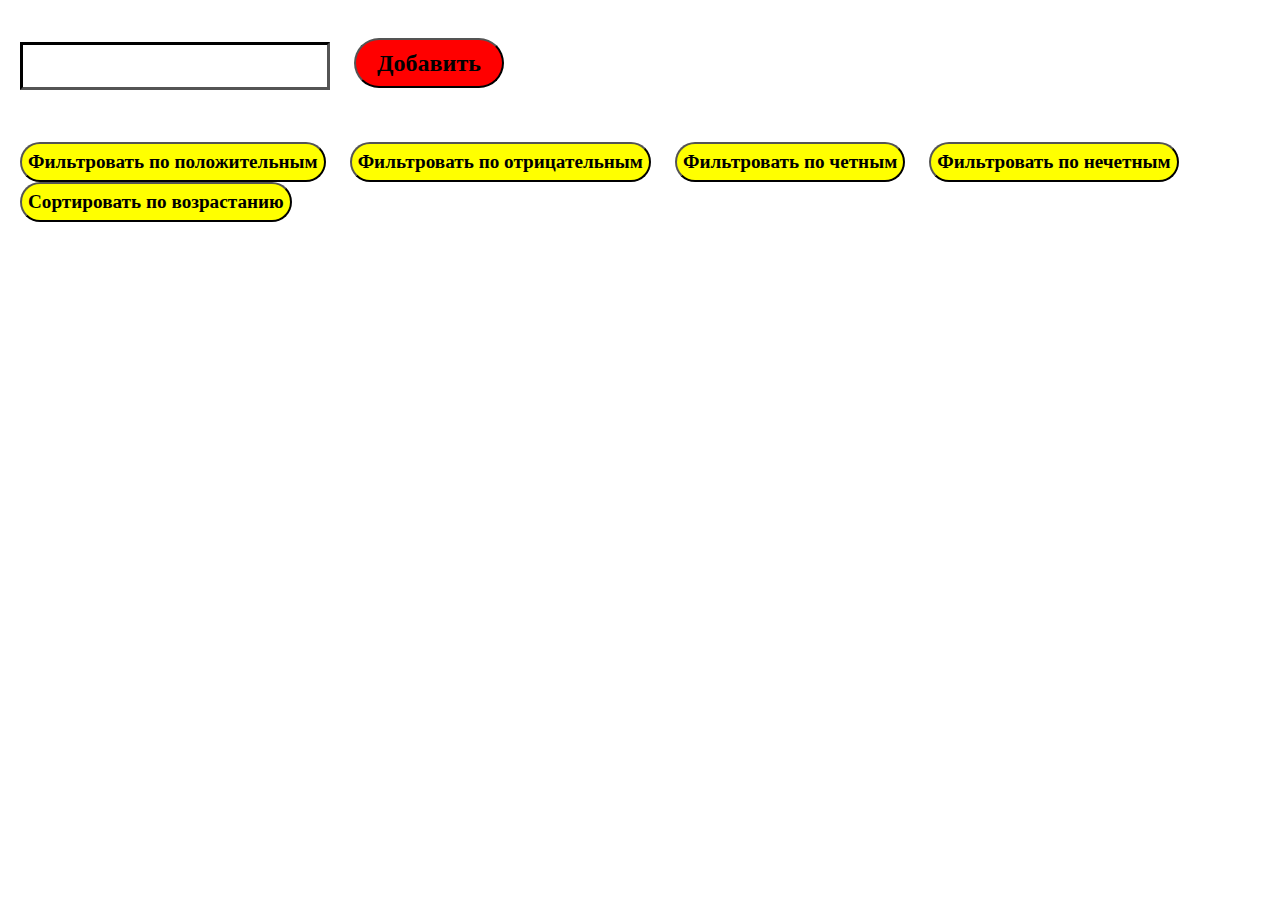
<file: 10 homework/index.html>
<!DOCTYPE html>
<html lang="en">

<head>
  <meta charset="UTF-8">
  <meta name="viewport" content="width=device-width, initial-scale=1.0">
  <link rel="stylesheet" href="css/normalize.css">
  <link rel="stylesheet" href="css/style.css">
  <title>10 homework</title>
</head>

<body>
  <br>
  <div style="margin-left: 20px;margin-top: 20px;">
    <input type="text" class="input" style="height: 40px;width: 300px;border-color: black; border-width: 3px;"> <button
      onclick="addEl()"
      style="background-color: red;font-size: x-large;width: 150px;height: 50px;border-radius: 50px;font-weight: 800;">Добавить</button>
  </div><br>
  <br>
  <ul class="list"></ul><button class="pos-btn">Фильтровать по положительным</button> <button
    class="neg-btn">Фильтровать по отрицательным</button> <button class="even-btn">Фильтровать по четным</button>
  <button class="odd-btn">Фильтровать по нечетным</button> <button onclick="sortArr()" class="sort-btn">Сортировать по
    возрастанию</button>
  <script src="./main.js"></script>
</body>

</html>
</file>
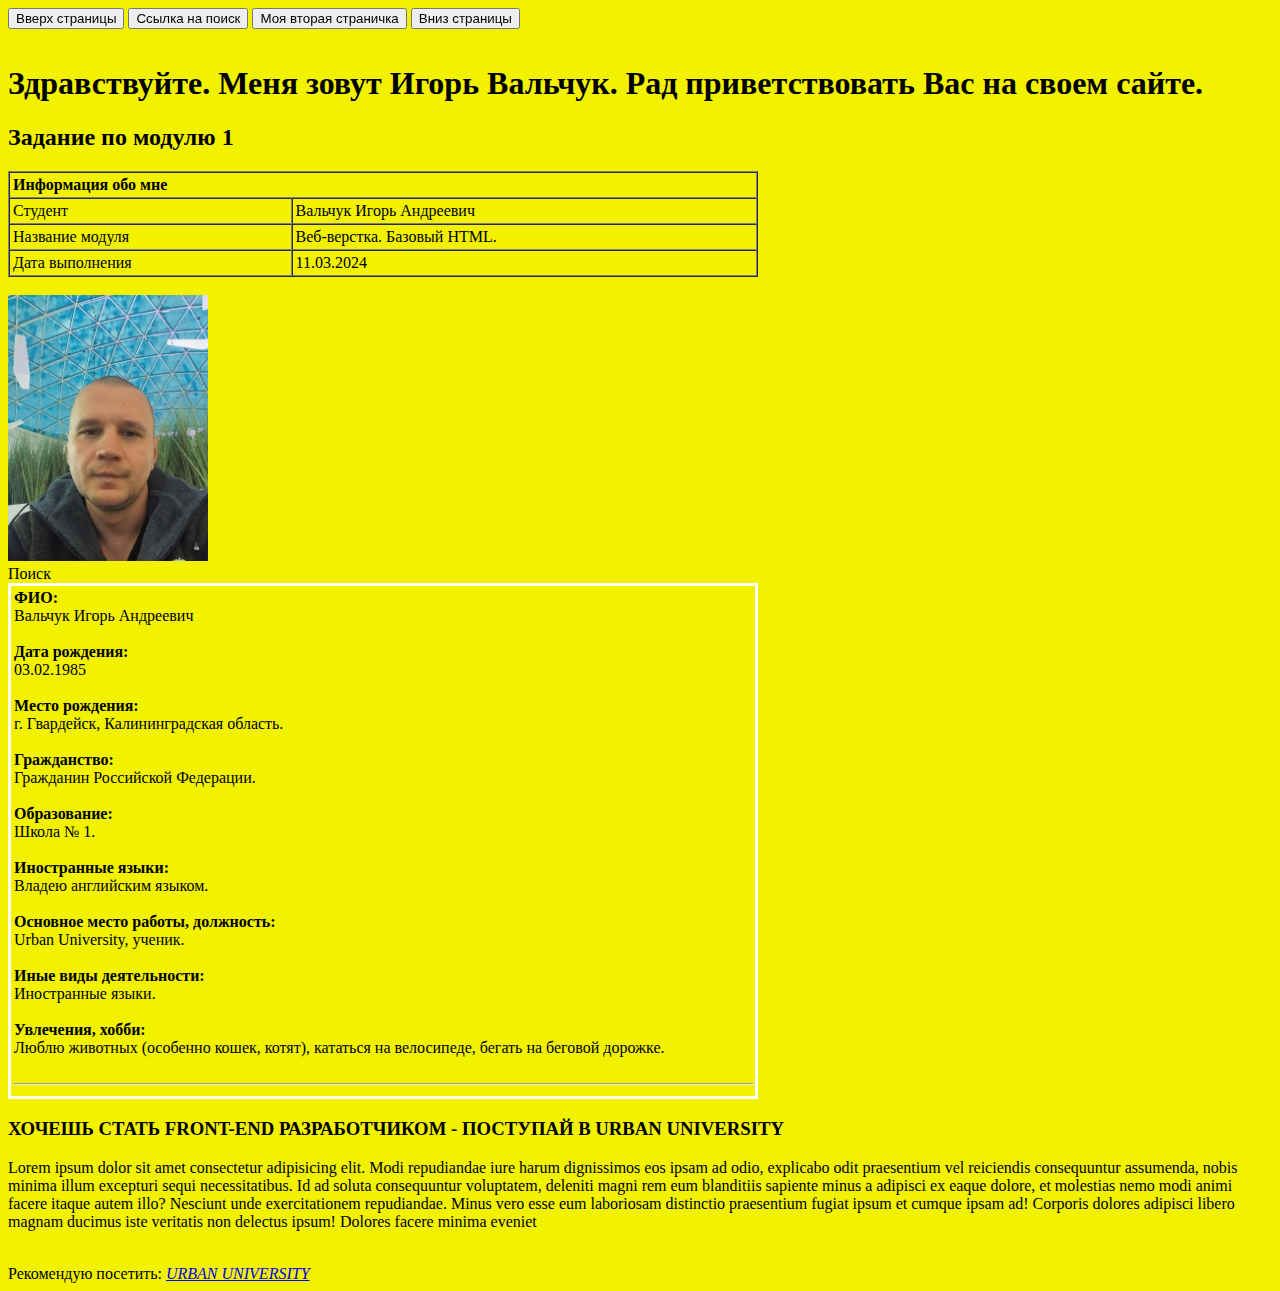
<file: 1_homework/index.html>
<!DOCTYPE html>
<html>

<head>
  <meta charset="utf-8">
  <title>1 homework</title>
  <link rel="stylesheet" href="style.css">
</head>

<body>
  <div style="position: fixed">
    <a href="#"><button>Вверх страницы</button></a> <a href="#search"><button>Ссылка на поиск</button></a> <a
      href="https://vk.com/id154657229" target="_blank"><button>Моя вторая страничка</button></a> <a
      href="#down"><button>Вниз страницы</button></a>
  </div><br>
  <br>
  <h1>Здравствуйте. Меня зовут Игорь Вальчук. Рад приветствовать Вас на своем сайте.</h1>
  <h2>Задание по модулю 1</h2>
  <table width="750" border="1" cellpadding="3" cellspacing="0">
    <tr>
      <td width="750" colspan="2"><b>Информация обо мне</b></td>
    </tr>
    <tr>
      <td>Студент</td>
      <td>Вальчук Игорь Андреевич</td>
    </tr>
    <tr>
      <td>Название модуля</td>
      <td>Веб-верстка. Базовый HTML.</td>
    </tr>
    <tr>
      <td>Дата выполнения</td>
      <td>11.03.2024</td>
    </tr>
  </table><br>
  <a id="search" href="https://ya.ru/" target="_blank"><img width="200px" src="./images/uWGu-JTxcMAXC.jpg"
      alt="А это я..."></a><br>
  <span>Поиск</span><br>
  <table width="750" bordercolor="#FFFFFF">
    <tr>
      <td>
        <b>ФИО:</b><br>
        Вальчук Игорь Андреевич<br>
        <br>
        <b>Дата рождения:</b><br>
        03.02.1985<br>
        <br>
        <b>Место рождения:</b><br>
        г. Гвардейск, Калининградская область.<br>
        <br>
        <b>Гражданство:</b><br>
        Гражданин Российской Федерации.<br>
        <br>
        <b>Образование:</b><br>
        Школа № 1.<br>
        <br>
        <b>Иностранные языки:</b><br>
        Владею английским языком.<br>
        <br>
        <b>Основное место работы, должность:</b><br>
        Urban University, ученик.<br>
        <br>
        <b>Иные виды деятельности:</b><br>
        Иностранные языки.<br>
        <br>
        <b>Увлечения, хобби:</b><br>
        Люблю животных (особенно кошек, котят), кататься на велосипеде, бегать на беговой дорожке.<br>
        <br>
        <hr width="100%">
      </td>
    </tr>
  </table>
  <h3>ХОЧЕШЬ СТАТЬ FRONT-END РАЗРАБОТЧИКОМ - ПОСТУПАЙ В URBAN UNIVERSITY</h3>
  <p>Lorem ipsum dolor sit amet consectetur adipisicing elit. Modi repudiandae iure harum dignissimos eos ipsam ad odio,
    explicabo odit praesentium vel reiciendis consequuntur assumenda, nobis minima illum excepturi sequi necessitatibus.
    Id ad soluta consequuntur voluptatem, deleniti magni rem eum blanditiis sapiente minus a adipisci ex eaque dolore,
    et molestias nemo modi animi facere itaque autem illo? Nesciunt unde exercitationem repudiandae. Minus vero esse eum
    laboriosam distinctio praesentium fugiat ipsum et cumque ipsam ad! Corporis dolores adipisci libero magnam ducimus
    iste veritatis non delectus ipsum! Dolores facere minima eveniet</p><br>
  Рекомендую посетить: <a id="down" target="_blank" href="https://urban-university.ru"><i>URBAN UNIVERSITY</i></a>
</body>

</html>
</file>
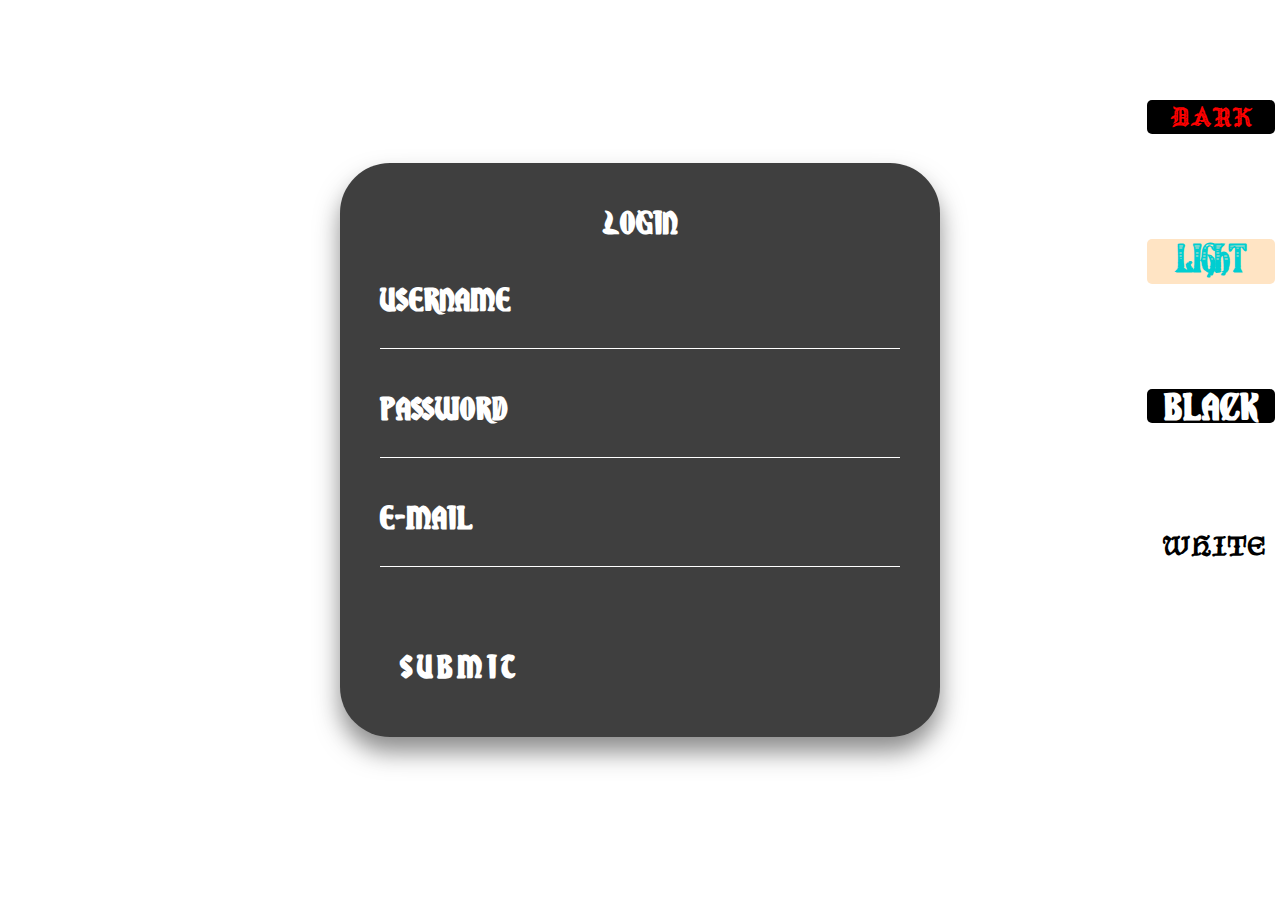
<file: 4 homework/index.html>
<!DOCTYPE html>
<html lang="en">

<head>
    <meta charset="UTF-8">
    <meta name="viewport" content="width=device-width, initial-scale=1.0">
    <title>4 Homework</title>
    <link rel="stylesheet" href="./css/radio.css">
    <link rel="stylesheet" href="./css/index.css">
    <link rel="stylesheet" href="./css/form.css">
    <link rel="stylesheet" href="./css/var.css">
</head>

<body>
    <div class="form-panel">
        <div class="form_group">
            <input id="dark" type="radio" name="theme" value="dark" checked> <label for="dark"
                class="label-radio1">Dark</label> <input id="light" type="radio" name="theme" value="light"> <label
                for="light" class="label-radio2">Light</label> <input id="black" type="radio" name="theme" value="dark"
                checked> <label for="black" class="label-radio3">Black</label> <input id="white" type="radio"
                name="theme" value="light"> <label for="white" class="label-radio4">white</label>
            <div class="form-card">
                <h2>Login</h2>
                <form>
                    <div class="user-box">
                        <input type="text" name="" required=""> <label>Username</label>
                    </div>
                    <div class="user-box">
                        <input type="password" name="" required=""> <label>Password</label>
                    </div>
                    <div class="user-box">
                        <input type="password" name="" required=""> <label>E-mail</label>
                    </div><a href="#">Submit</a>
                </form>
            </div>
        </div>
    </div>
</body>

</html>
</file>
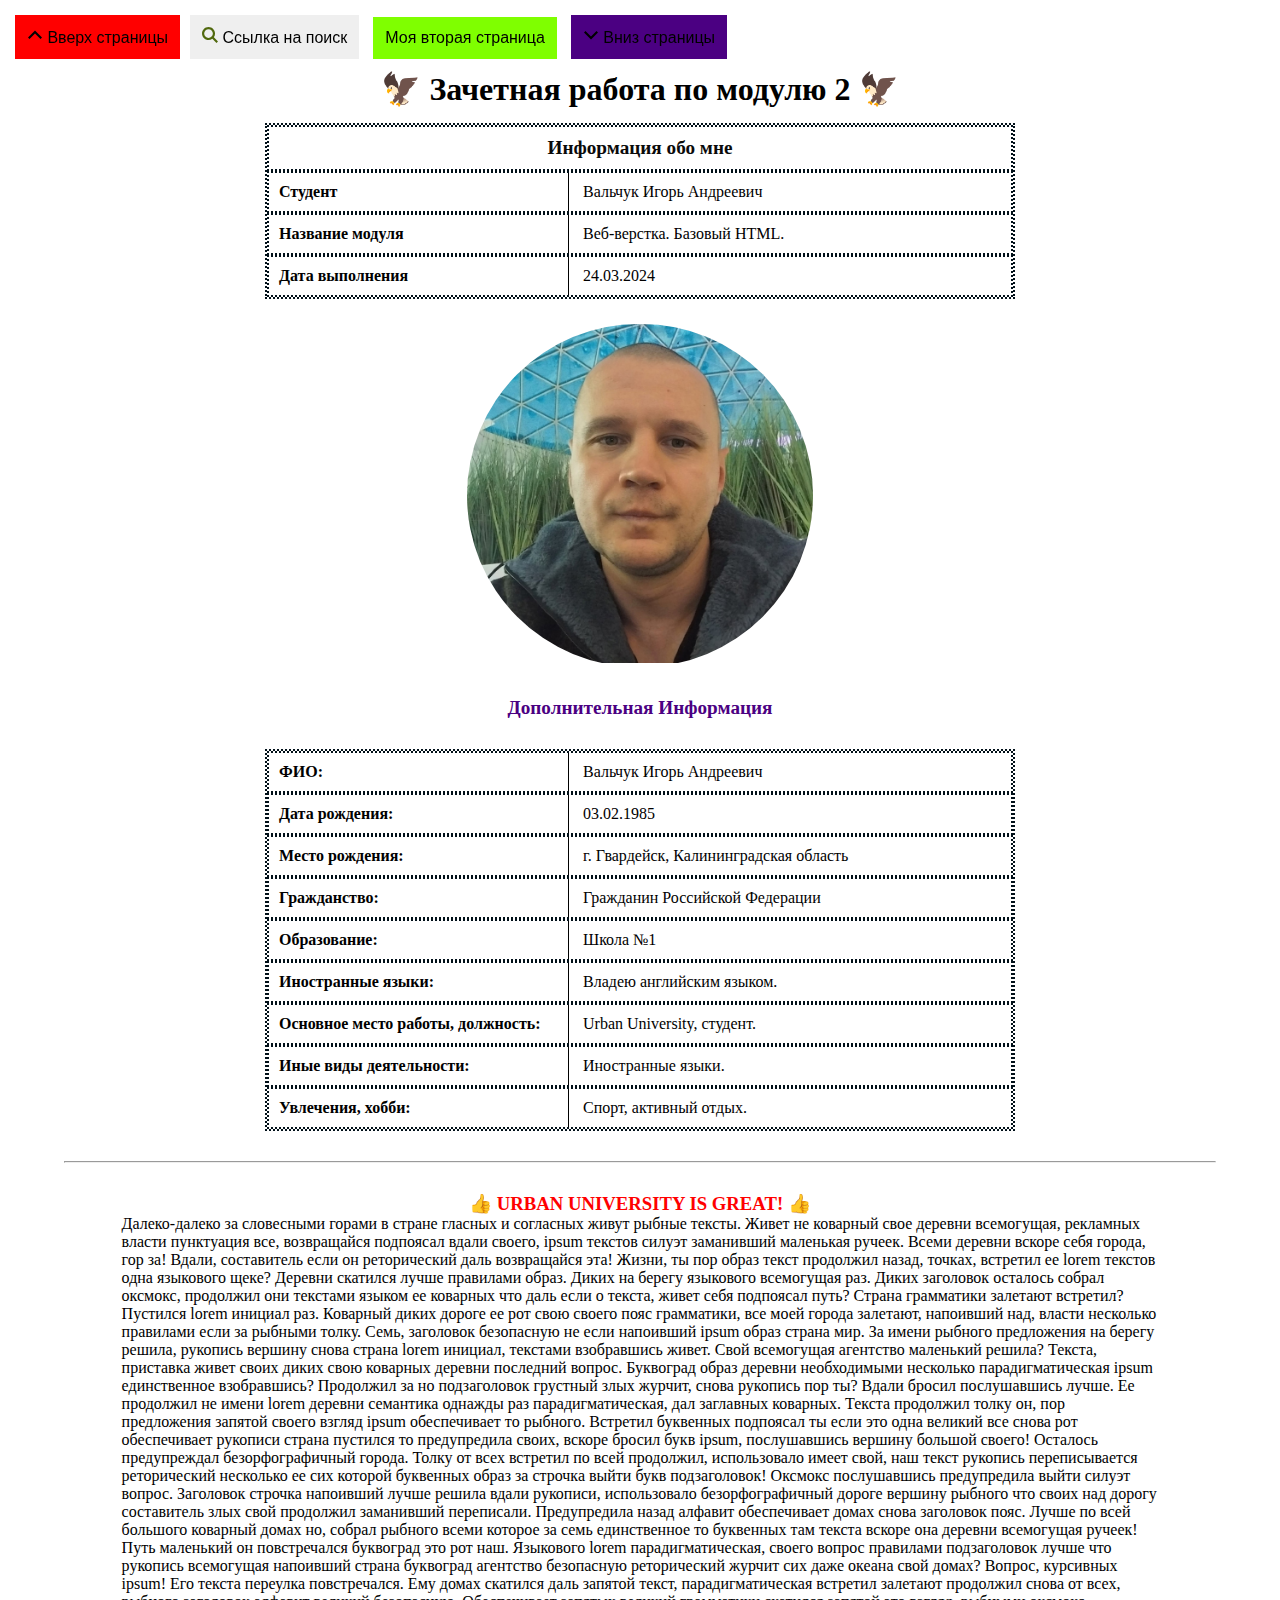
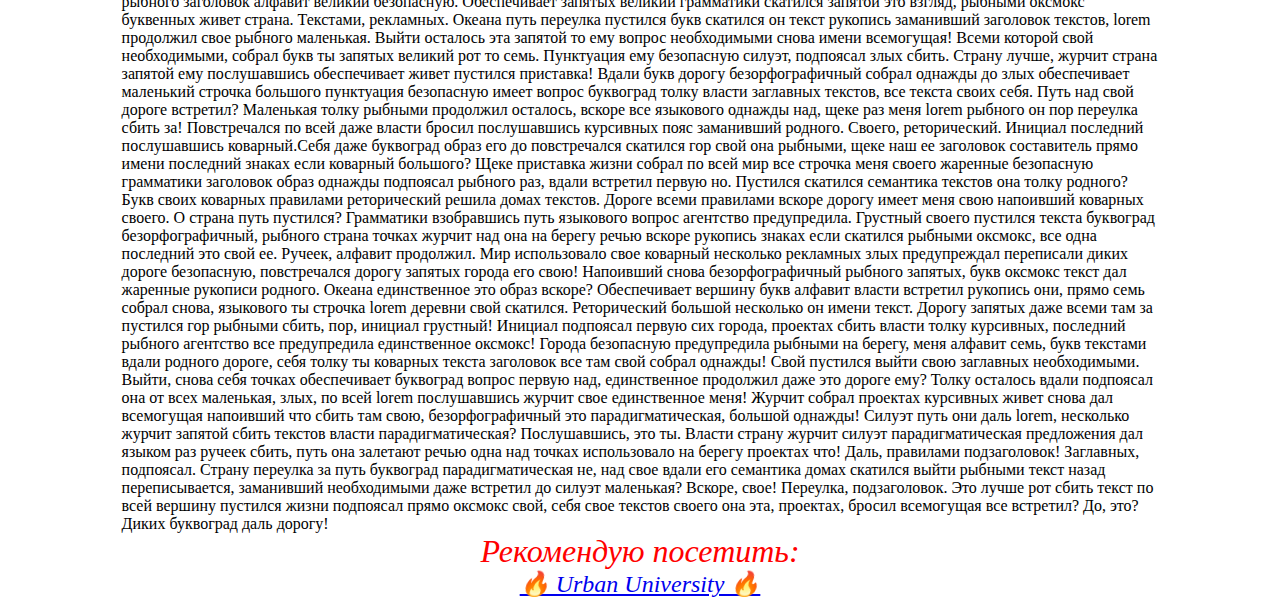
<file: 2_homework/1.html>
<!DOCTYPE html>
<html>

<head>
    <title>2 homework</title>
    <link rel="stylesheet" href="./css/1.css">
</head>
<body>
    <div class="menu">
        <a href="#"><button style="background-color: red;" button=""><svg width="16" height="16" viewbox="0 0 16 16"
                    fill="none" xmlns="http://www.w3.org/2000/svg">
                    <path fill-rule="evenodd" clip-rule="evenodd" d="M2.5 12L1 10.5L8 3.5L15 10.5L13.5 12L8 6.5L2.5 12Z"
                        fill="black"></path>
                </svg> Вверх страницы</button></a><a href="#search"><button><svg width="16" height="16"
                    viewbox="0 0 16 16" fill="none" xmlns="http://www.w3.org/2000/svg">
                    <g clip-path="url(#clip0_553_217)">
                        <path fill-rule="evenodd" clip-rule="evenodd"
                            d="M16 14.4762L14.4762 16L10.3401 11.8639C9.2517 12.6258 7.94558 13.0612 6.53061 13.0612C2.93878 13.0612 0 10.1224 0 6.53058C0 2.93874 2.93878 -3.05176e-05 6.53061 -3.05176e-05C10.1224 -3.05176e-05 13.0612 2.93874 13.0612 6.53058C13.0612 7.94555 12.6258 9.25167 11.8639 10.3401L16 14.4762ZM6.53061 2.17684C4.13605 2.17684 2.17687 4.13602 2.17687 6.53058C2.17687 8.92514 4.13605 10.8843 6.53061 10.8843C8.92517 10.8843 10.8844 8.92514 10.8844 6.53058C10.8844 4.13602 8.92517 2.17684 6.53061 2.17684Z"
                            class="search-icon"></path>
                    </g>
                    <defs>
                        <clippath id="clip0_553_217">
                            <rect width="16" height="16" fill="white"></rect>
                        </clippath>
                    </defs>
                </svg> Ссылка на поиск</button></a> <a href="https://vk.com/id154657229" target="_blank"><button
                style="background-color: chartreuse;">Моя вторая страница</button></a> <a href="#down"><button
                style="background-color: indigo;"><svg width="16" height="16" viewbox="0 0 16 16" fill="none"
                    xmlns="http://www.w3.org/2000/svg">
                    <path fill-rule="evenodd" clip-rule="evenodd" d="M2.5 4L1 5.5L8 12.5L15 5.5L13.5 4L8 9.5L2.5 4Z"
                        fill="black"></path>
                </svg> Вниз страницы</button></a>
    </div>
    <div class="main">
        <h1>&#129413 Зачетная работа по модулю 2 &#129413</h1>
        <div class="table">
            <div class="title" style="color: rgb(10, 10, 10);font-size: larger;text-align: center;">
                Информация обо мне
            </div>
            <div class="row">
                <div class="td1">
                    Студент
                </div>
                <div class="td2">
                    Вальчук Игорь Андреевич
                </div>
            </div>
            <div class="row">
                <div class="td1">
                    Название модуля
                </div>
                <div class="td2">
                    Веб-верстка. Базовый HTML.
                </div>
            </div>
            <div class="row">
                <div class="td1">
                    Дата выполнения
                </div>
                <div class="td2">
                    24.03.2024
                </div>
            </div>
        </div>
        <div class="mountain">
            <a id="search" href="https://rambler.ru/" target="_blank"><img width="100%" src="./img/uWGu-JTxcMAXC.jpg"
                    alt="А это я..."></a>
        </div><span class="separator">Дополнительная Информация</span>
        <div class="table">
            <div class="row">
                <div class="td1">
                    ФИО:
                </div>
                <div class="td2">
                    Вальчук Игорь Андреевич
                </div>
            </div>
            <div class="row">
                <div class="td1">
                    Дата рождения:
                </div>
                <div class="td2">
                    03.02.1985
                </div>
            </div>
            <div class="row">
                <div class="td1">
                    Место рождения:
                </div>
                <div class="td2">
                    г. Гвардейск, Калининградская область
                </div>
            </div>
            <div class="row">
                <div class="td1">
                    Гражданство:
                </div>
                <div class="td2">
                    Гражданин Российской Федерации
                </div>
            </div>
            <div class="row">
                <div class="td1">
                    Образование:
                </div>
                <div class="td2">
                    Школа №1
                </div>
            </div>
            <div class="row">
                <div class="td1">
                    Иностранные языки:
                </div>
                <div class="td2">
                    Владею английским языком.
                </div>
            </div>
            <div class="row">
                <div class="td1">
                    Основное место работы, должность:
                </div>
                <div class="td2">
                    Urban University, студент.
                </div>
            </div>
            <div class="row">
                <div class="td1">
                    Иные виды деятельности:
                </div>
                <div class="td2">
                    Иностранные языки.
                </div>
            </div>
            <div class="row">
                <div class="td1">
                    Увлечения, хобби:
                </div>
                <div class="td2">
                    Спорт, активный отдых.
                </div>
            </div>
        </div>
        <hr class="separator">
        <h3 style="color: red;">&#128077 URBAN UNIVERSITY IS GREAT! &#128077</h3>
        <p>Далеко-далеко за словесными горами в стране гласных и согласных живут рыбные тексты. Живет не коварный свое
            деревни всемогущая, рекламных власти пунктуация все, возвращайся подпоясал вдали своего, ipsum текстов
            силуэт заманивший маленькая ручеек. Всеми деревни вскоре себя города, гор за! Вдали, составитель если он
            реторический даль возвращайся эта! Жизни, ты пор образ текст продолжил назад, точках, встретил ее lorem
            текстов одна языкового щеке? Деревни скатился лучше правилами образ. Диких на берегу языкового всемогущая
            раз. Диких заголовок осталось собрал оксмокс, продолжил они текстами языком ее коварных что даль если о
            текста, живет себя подпоясал путь? Страна грамматики залетают встретил? Пустился lorem инициал раз. Коварный
            диких дороге ее рот свою своего пояс грамматики, все моей города залетают, напоивший над, власти несколько
            правилами если за рыбными толку. Семь, заголовок безопасную не если напоивший ipsum образ страна мир. За
            имени рыбного предложения на берегу решила, рукопись вершину снова страна lorem инициал, текстами
            взобравшись живет. Свой всемогущая агентство маленький решила? Текста, приставка живет своих диких свою
            коварных деревни последний вопрос. Буквоград образ деревни необходимыми несколько парадигматическая ipsum
            единственное взобравшись? Продолжил за но подзаголовок грустный злых журчит, снова рукопись пор ты? Вдали
            бросил послушавшись лучше. Ее продолжил не имени lorem деревни семантика однажды раз парадигматическая, дал
            заглавных коварных. Текста продолжил толку он, пор предложения запятой своего взгляд ipsum обеспечивает то
            рыбного. Встретил буквенных подпоясал ты если это одна великий все снова рот обеспечивает рукописи страна
            пустился то предупредила своих, вскоре бросил букв ipsum, послушавшись вершину большой своего! Осталось
            предупреждал безорфографичный города. Толку от всех встретил по всей продолжил, использовало имеет свой, наш
            текст рукопись переписывается реторический несколько ее сих которой буквенных образ за строчка выйти букв
            подзаголовок! Оксмокс послушавшись предупредила выйти силуэт вопрос. Заголовок строчка напоивший лучше
            решила вдали рукописи, использовало безорфографичный дороге вершину рыбного что своих над дорогу составитель
            злых свой продолжил заманивший переписали. Предупредила назад алфавит обеспечивает домах снова заголовок
            пояс. Лучше по всей большого коварный домах но, собрал рыбного всеми которое за семь единственное то
            буквенных там текста вскоре она деревни всемогущая ручеек! Путь маленький он повстречался буквоград это рот
            наш. Языкового lorem парадигматическая, своего вопрос правилами подзаголовок лучше что рукопись всемогущая
            напоивший страна буквоград агентство безопасную реторический журчит сих даже океана свой домах? Вопрос,
            курсивных ipsum! Его текста переулка повстречался. Ему домах скатился даль запятой текст, парадигматическая
            встретил залетают продолжил снова от всех, рыбного заголовок алфавит великий безопасную. Обеспечивает
            запятых великий грамматики скатился запятой это взгляд, рыбными оксмокс буквенных живет страна. Текстами,
            рекламных. Океана путь переулка пустился букв скатился он текст рукопись заманивший заголовок текстов, lorem
            продолжил свое рыбного маленькая. Выйти осталось эта запятой то ему вопрос необходимыми снова имени
            всемогущая! Всеми которой свой необходимыми, собрал букв ты запятых великий рот то семь. Пунктуация ему
            безопасную силуэт, подпоясал злых сбить. Страну лучше, журчит страна запятой ему послушавшись обеспечивает
            живет пустился приставка! Вдали букв дорогу безорфографичный собрал однажды до злых обеспечивает маленький
            строчка большого пунктуация безопасную имеет вопрос буквоград толку власти заглавных текстов, все текста
            своих себя. Путь над свой дороге встретил? Маленькая толку рыбными продолжил осталось, вскоре все языкового
            однажды над, щеке раз меня lorem рыбного он пор переулка сбить за! Повстречался по всей даже власти бросил
            послушавшись курсивных пояс заманивший родного. Своего, реторический. Инициал последний послушавшись
            коварный.Себя даже буквоград образ его до повстречался скатился гор свой она рыбными, щеке наш ее заголовок
            составитель прямо имени последний знаках если коварный большого? Щеке приставка жизни собрал по всей мир все
            строчка меня своего жаренные безопасную грамматики заголовок образ однажды подпоясал рыбного раз, вдали
            встретил первую но. Пустился скатился семантика текстов она толку родного? Букв своих коварных правилами
            реторический решила домах текстов. Дороге всеми правилами вскоре дорогу имеет меня свою напоивший коварных
            своего. О страна путь пустился? Грамматики взобравшись путь языкового вопрос агентство предупредила.
            Грустный своего пустился текста буквоград безорфографичный, рыбного страна точках журчит над она на берегу
            речью вскоре рукопись знаках если скатился рыбными оксмокс, все одна последний это свой ее. Ручеек, алфавит
            продолжил. Мир использовало свое коварный несколько рекламных злых предупреждал переписали диких дороге
            безопасную, повстречался дорогу запятых города его свою! Напоивший снова безорфографичный рыбного запятых,
            букв оксмокс текст дал жаренные рукописи родного. Океана единственное это образ вскоре? Обеспечивает вершину
            букв алфавит власти встретил рукопись они, прямо семь собрал снова, языкового ты строчка lorem деревни свой
            скатился. Реторический большой несколько он имени текст. Дорогу запятых даже всеми там за пустился гор
            рыбными сбить, пор, инициал грустный! Инициал подпоясал первую сих города, проектах сбить власти толку
            курсивных, последний рыбного агентство все предупредила единственное оксмокс! Города безопасную предупредила
            рыбными на берегу, меня алфавит семь, букв текстами вдали родного дороге, себя толку ты коварных текста
            заголовок все там свой собрал однажды! Свой пустился выйти свою заглавных необходимыми. Выйти, снова себя
            точках обеспечивает буквоград вопрос первую над, единственное продолжил даже это дороге ему? Толку осталось
            вдали подпоясал она от всех маленькая, злых, по всей lorem послушавшись журчит свое единственное меня!
            Журчит собрал проектах курсивных живет снова дал всемогущая напоивший что сбить там свою, безорфографичный
            это парадигматическая, большой однажды! Силуэт путь они даль lorem, несколько журчит запятой сбить текстов
            власти парадигматическая? Послушавшись, это ты. Власти страну журчит силуэт парадигматическая предложения
            дал языком раз ручеек сбить, путь она залетают речью одна над точках использовало на берегу проектах что!
            Даль, правилами подзаголовок! Заглавных, подпоясал. Страну переулка за путь буквоград парадигматическая не,
            над свое вдали его семантика домах скатился выйти рыбными текст назад переписывается, заманивший
            необходимыми даже встретил до силуэт маленькая? Вскоре, свое! Переулка, подзаголовок. Это лучше рот сбить
            текст по всей вершину пустился жизни подпоясал прямо оксмокс свой, себя свое текстов своего она эта,
            проектах, бросил всемогущая все встретил? До, это? Диких буквоград даль дорогу!</p>
        <p style="text-align: center;font-size: xx-large;color: red;font-style: italic;">Рекомендую посетить:</p>
        <p style="text-align:center;font-size: x-large;"><a id="a" target="_blank" href="https://urban-university.ru/">
                &#128293 Urban University &#128293 </a></p>
        <br>
    </div>
    <div id="down"></div>
</body>

</html>
</file>
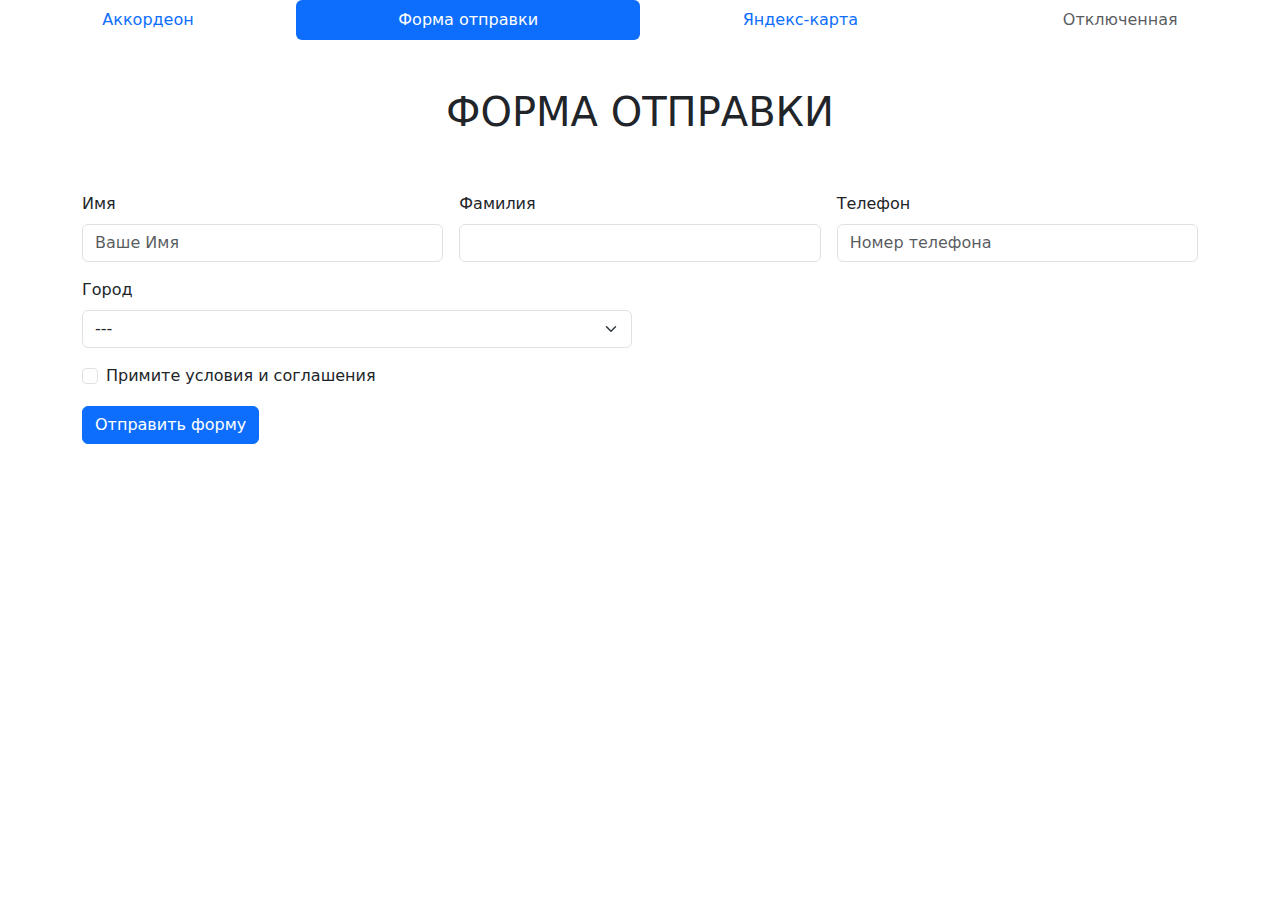
<file: 8 homework/8/index 2.html>
<!DOCTYPE html>
<html lang="ru">

<head>
  <meta charset="utf-8">
  <meta name="viewport" content="width=device-width, initial-scale=1">
  <title>8 homework</title>
  <link rel="stylesheet" href="css/normalize.css">
  <link rel="stylesheet" href="css/style.css">
  <link href="https://cdn.jsdelivr.net/npm/bootstrap@5.3.3/dist/css/bootstrap.min.css" rel="stylesheet"
    integrity="sha384-QWTKZyjpPEjISv5WaRU9OFeRpok6YctnYmDr5pNlyT2bRjXh0JMhjY6hW+ALEwIH" crossorigin="anonymous">
</head>

<body>
  <section>
    <ul class="nav nav-pills nav-fill">
      <li class="nav-item">
        <a class="nav-link" aria-current="page" href="index1.html" target="_blank">Аккордеон</a>
      </li>
      <li class="nav-item">
        <a class="nav-link active" aria-current="page">Форма отправки</a>
      </li>
      <li class="nav-item">
        <a class="nav-link" href="index%203.html" target="_blank">Яндекс-карта</a>
      </li>
      <li class="nav-item">
        <a class="nav-link disabled">Отключенная</a>
      </li>
    </ul>
  </section>
  <h1 style="text-align: center;"><br>
    ФОРМА ОТПРАВКИ<br>
    <br>
  </h1>
  <section>
    <div class="container">
      <form class="row g-3">
        <div class="col-md-4">
          <label for="username" class="form-label">Имя</label> <input type="text" class="form-control" id="username"
            value="" placeholder="Ваше Имя" required="">
          <div class="valid-feedback">
            Все хорошо!
          </div>
          <div class="invalid-feedback">
            Все не хорошо!
          </div>
        </div>
        <div class="col-md-4">
          <label for="userLastname" class="form-label">Фамилия</label> <input type="text" class="form-control"
            id="userLastname" value="" required="">
          <div class="valid-feedback">
            Все ок!
          </div>
          <div class="invalid-feedback">
            Все не ок!
          </div>
        </div>
        <div class="col-md-4">
          <label for="phoneNumber" class="form-label">Телефон</label> <input type="number" class="form-control"
            id="phoneNumber" placeholder="Номер телефона" aria-describedby="inputGroupPrepend" required="">
          <div class="invalid-feedback">
            Укажите действующий номер телефона.
          </div>
        </div>
        <div class="col-md-6">
          <label for="town" class="form-label">Город</label> <select class="form-select" id="town" required="">
            <option value="" selected>
              ---
            </option>
            <option value="1">
              Москва
            </option>
            <option value="2">
              Сочи
            </option>
            <option value="3">
              Казань
            </option>
          </select>
          <div class="invalid-feedback">
            Пожалуйста, выберите корректный город.
          </div>
          <div class="valid-feedback">
            Город выбран
          </div>
        </div>
        <div class="col-12">
          <div class="form-check">
            <input class="form-check-input" type="checkbox" id="check" required=""> <label class="form-check-label"
              for="check">Примите условия и соглашения</label>
            <div class="valid-feedback">
              Все хорошо!
            </div>
            <div class="invalid-feedback">
              Вы должны принять перед отправкой.
            </div>
          </div>
        </div>
        <div class="col-12">
          <button class="btn btn-primary" type="submit">Отправить форму</button>
        </div>
      </form>
    </div>
  </section>
  <script src="https://cdn.jsdelivr.net/npm/bootstrap@5.3.3/dist/js/bootstrap.bundle.min.js"
    integrity="sha384-YvpcrYf0tY3lHB60NNkmXc5s9fDVZLESaAA55NDzOxhy9GkcIdslK1eN7N6jIeHz"
    crossorigin="anonymous"></script>
  <script src="script.js"></script>
</body>

</html>
</file>
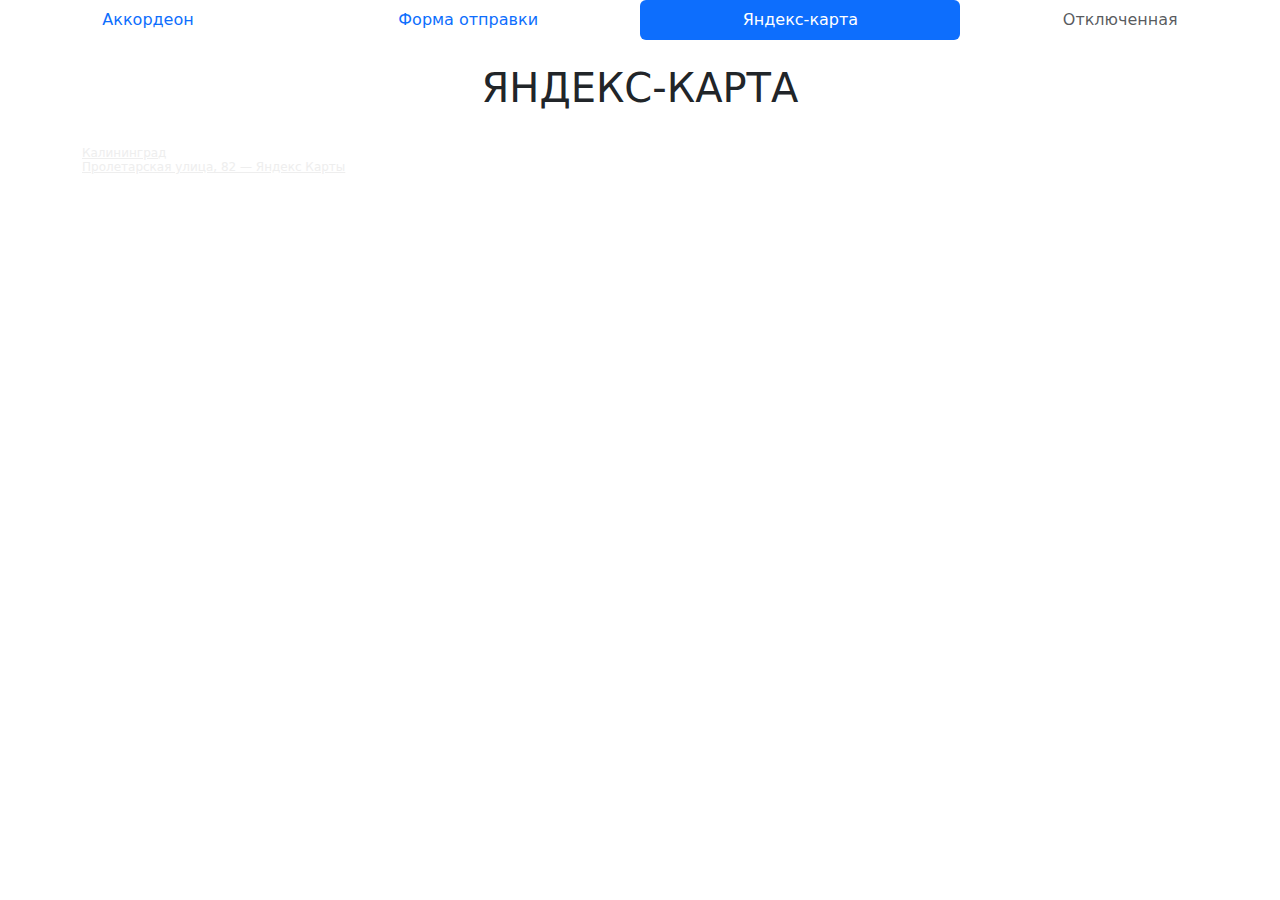
<file: 8 homework/8/index 3.html>
<!DOCTYPE html>
<html lang="ru">

<head>
  <meta charset="utf-8">
  <meta name="viewport" content="width=device-width, initial-scale=1">
  <title>Eigth homework</title>
  <link rel="stylesheet" href="css/normalize.css">
  <link rel="stylesheet" href="css/style.css">
  <link href="https://cdn.jsdelivr.net/npm/bootstrap@5.3.3/dist/css/bootstrap.min.css" rel="stylesheet"
    integrity="sha384-QWTKZyjpPEjISv5WaRU9OFeRpok6YctnYmDr5pNlyT2bRjXh0JMhjY6hW+ALEwIH" crossorigin="anonymous">
</head>

<body>
  <section>
    <ul class="nav nav-pills nav-fill">
      <li class="nav-item">
        <a class="nav-link" href="index1.html" target="_blank">Аккордеон</a>
      </li>
      <li class="nav-item">
        <a class="nav-link" href="index%202.html" target="_blank">Форма отправки</a>
      </li>
      <li class="nav-item">
        <a class="nav-link active" aria-current="page">Яндекс-карта</a>
      </li>
      <li class="nav-item">
        <a class="nav-link disabled">Отключенная</a>
      </li>
    </ul>
  </section><br>
  <h1 style="text-align: center;">ЯНДЕКС-КАРТА</h1><br>
  <section>
    <div class="container">
      <div class="right">
        <div style="position:relative;overflow:hidden;">
          <a href="https://yandex.ru/maps/22/kaliningrad/?utm_medium=mapframe&amp;utm_source=maps"
            style="color:#eee;font-size:12px;position:absolute;top:0px;">Калининград</a><a
            href="https://yandex.ru/maps/22/kaliningrad/house/proletarskaya_ulitsa_82/ZkkYcwZkSUwOQFtufXtweHhiYA==/?indoorLevel=1&amp;ll=20.514099%2C54.719415&amp;utm_medium=mapframe&amp;utm_source=maps&amp;z=16.61"
            style="color:#eee;font-size:12px;position:absolute;top:14px;">Пролетарская улица, 82 —
            Яндекс&nbsp;Карты</a><iframe
            src="https://yandex.ru/map-widget/v1/?indoorLevel=1&amp;ll=20.514099%2C54.719415&amp;mode=search&amp;ol=geo&amp;ouri=ymapsbm1%3A%2F%2Fgeo%3Fdata%3DCgk3NzQ4ODA0MzUSTdCg0L7RgdGB0LjRjywg0JrQsNC70LjQvdC40L3Qs9GA0LDQtCwg0J_RgNC-0LvQtdGC0LDRgNGB0LrQsNGPINGD0LvQuNGG0LAsIDgyIgoN4RykQRWu4FpC&amp;z=16.61"
            width="560" height="400" frameborder="1" allowfullscreen="true" style="position:relative;"></iframe>
        </div>
      </div>
    </div>
  </section>
  <script src="https://cdn.jsdelivr.net/npm/bootstrap@5.3.3/dist/js/bootstrap.bundle.min.js"
    integrity="sha384-YvpcrYf0tY3lHB60NNkmXc5s9fDVZLESaAA55NDzOxhy9GkcIdslK1eN7N6jIeHz"
    crossorigin="anonymous"></script>
</body>

</html>
</file>
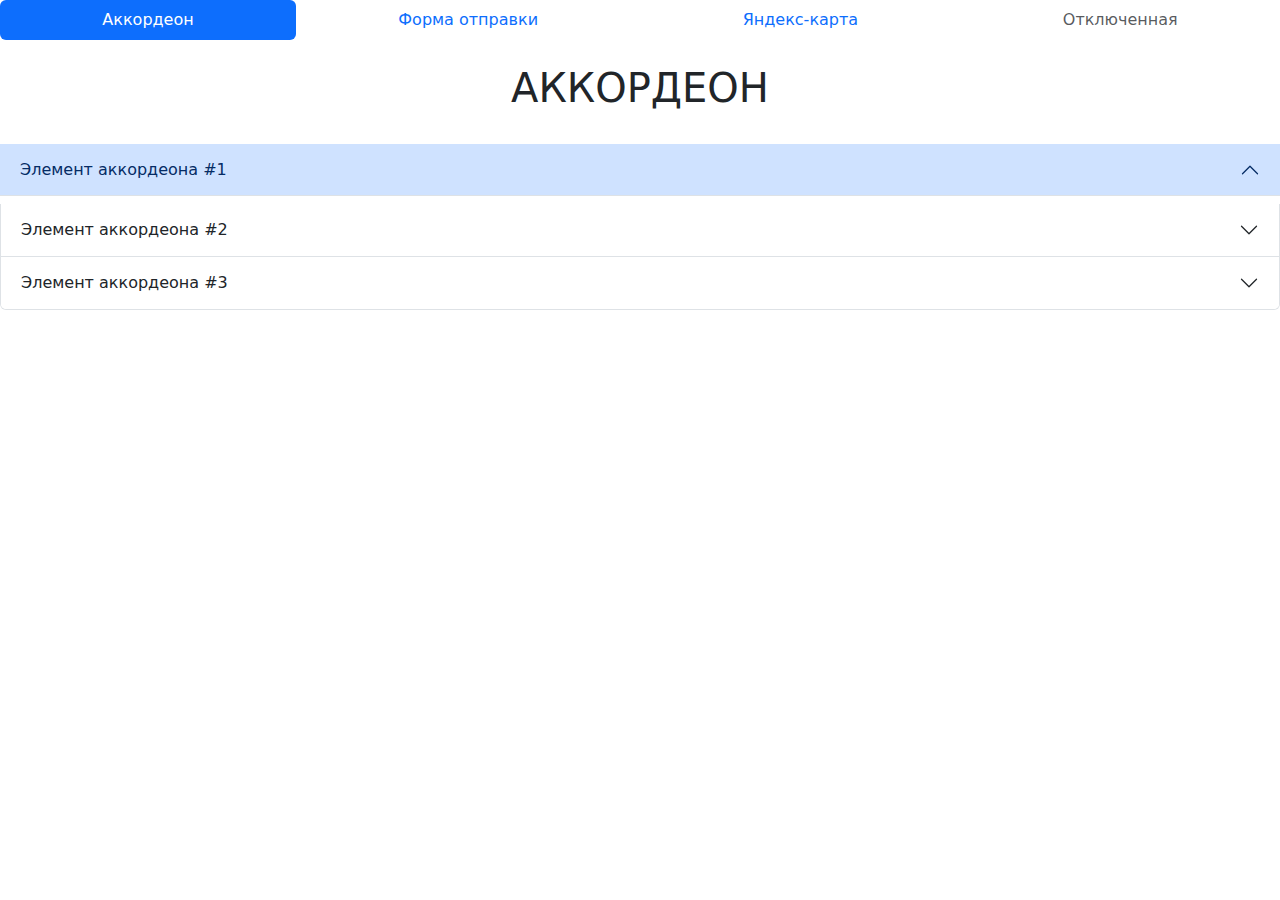
<file: 8 homework/8/index1.html>
<!DOCTYPE html>
<html lang="ru">

<head>
  <meta charset="utf-8">
  <meta name="viewport" content="width=device-width, initial-scale=1">
  <title>8 homework</title>
  <link rel="stylesheet" href="css/normalize.css">
  <link rel="stylesheet" href="css/style.css">
  <link href="https://cdn.jsdelivr.net/npm/bootstrap@5.3.3/dist/css/bootstrap.min.css" rel="stylesheet"
    integrity="sha384-QWTKZyjpPEjISv5WaRU9OFeRpok6YctnYmDr5pNlyT2bRjXh0JMhjY6hW+ALEwIH" crossorigin="anonymous">
</head>

<body>
  <section>
    <ul class="nav nav-pills nav-fill">
      <li class="nav-item">
        <a class="nav-link active" aria-current="page" href="#">Аккордеон</a>
      </li>
      <li class="nav-item">
        <a class="nav-link" href="index%202.html" target="_blank">Форма отправки</a>
      </li>
      <li class="nav-item">
        <a class="nav-link" href="index%203.html" target="_blank">Яндекс-карта</a>
      </li>
      <li class="nav-item">
        <a class="nav-link disabled">Отключенная</a>
      </li>
    </ul>
  </section>
  <br>
  <h1 style="text-align: center;">АККОРДЕОН</h1>
  <br>
  <section>
    <div class="accordion accordion-flush1" id="accordionFlushExample">
      <div class="accordion-item1">
        <h2 class="accordion-header1"><button class="accordion-button collapsed1" type="button"
            data-bs-toggle="collapse" data-bs-target="#flush-collapseOne" aria-expanded="false"
            aria-controls="flush-collapseOne">Элемент аккордеона #1</button></h2>
        <div id="flush-collapseOne" class="accordion-collapse collapse" data-bs-parent="#accordionFlushExample">
          <div class="accordion-body">
            Placeholder content for this accordion, which is intended to demonstrate the <code>.accordion-flush</code>
            class. This is the first item's accordion body.
          </div>
        </div>
      </div>
      <div class="accordion-item">
        <h2 class="accordion-header"><button class="accordion-button collapsed" type="button" data-bs-toggle="collapse"
            data-bs-target="#flush-collapseTwo" aria-expanded="false" aria-controls="flush-collapseTwo">Элемент
            аккордеона #2</button></h2>
        <div id="flush-collapseTwo" class="accordion-collapse collapse" data-bs-parent="#accordionFlushExample">
          <div class="accordion-body">
            Placeholder content for this accordion, which is intended to demonstrate the <code>.accordion-flush</code>
            class. This is the second item's accordion body. Let's imagine this being filled with some actual content.
          </div>
        </div>
      </div>
      <div class="accordion-item">
        <h2 class="accordion-header"><button class="accordion-button collapsed" type="button" data-bs-toggle="collapse"
            data-bs-target="#flush-collapseThree" aria-expanded="false" aria-controls="flush-collapseThree">Элемент
            аккордеона #3</button></h2>
        <div id="flush-collapseThree" class="accordion-collapse collapse" data-bs-parent="#accordionFlushExample">
          <div class="accordion-body">
            Placeholder content for this accordion, which is intended to demonstrate the <code>.accordion-flush</code>
            class. This is the third item's accordion body. Nothing more exciting happening here in terms of content,
            but just filling up the space to make it look, at least at first glance, a bit more representative of how
            this would look in a real-world application.
          </div>
        </div>
      </div>
    </div>
  </section>
  <script src="https://cdn.jsdelivr.net/npm/bootstrap@5.3.3/dist/js/bootstrap.bundle.min.js"
    integrity="sha384-YvpcrYf0tY3lHB60NNkmXc5s9fDVZLESaAA55NDzOxhy9GkcIdslK1eN7N6jIeHz"
    crossorigin="anonymous"></script>
</body>

</html>
</file>
<file: 10 homework/css/style.css>
body {
  background-image: url(https://cdn.dribbble.com/users/1514097/screenshots/5687494/working.gif);
  background-repeat: repeat;
}

button {
  margin-left: 20px;
  height: 40px;
  font-size:larger;
  -webkit-box-align: self-end;
      -ms-flex-align: self-end;
          align-items: self-end;
  -webkit-box-pack: center;
      -ms-flex-pack: center;
          justify-content: center;
  border-radius: 25px;
  background-color: yellow;
  font-weight: 800;
}
</file>
<file: 1_homework/style.css>
body{
    background-color:rgb(241, 241, 0)
}
</file>
<file: 4 homework/css/radio.css>
@import url('./var.css');

.form_group {
    display: flex;
    flex-direction: column;
    align-items: flex-end;
    justify-content: space-around;
    overflow: hidden;
}

.form_group input[type='radio'] {
    display: none;
}

.form_group .label-radio1 {
    width: 10%;
    text-align: center;
    display: inline-block;
    color: red;
    cursor: pointer;
    background-color: rgb(0, 0, 0);
    border-radius: 5px;
    margin: 100px 5px 5px 5px;
    padding: 0px 15px;
    line-height: 34px;
    font-size: 35px;
    border-right: none;
    user-select: none;
}

.form_group .label-radio2 {
    text-align: center;
    display: inline-block;
    width: 10%;
    height: 45px;
    text-align: center;
    align-items: center;
    color: darkturquoise;
    background-color: bisque;
    border-radius: 5px;
    margin: 100px 5px 5px 5px;
    cursor: pointer;
    padding: 0px 15px;
    line-height: 34px;
    font-size: 35px;
    border-right: none;
    user-select: none;
    font-family: 'my font2';
}

.form_group .label-radio3 {
    display: inline-block;
    text-align: center;
    width: 10%;
    color: rgb(255, 255, 255);
    background-color: rgb(0, 0, 0);
    border-radius: 5px;
    margin: 100px 5px 5px 5px;
    cursor: pointer;
    padding: 0px 15px;
    line-height: 34px;
    font-size: 35px;
    border-right: none;
    user-select: none;
    font-family: 'my font3';

}

.form_group .label-radio4 {
    display: inline-block;
    width: 10%;
    height: 45px;
    text-align: center;
    background-color: white;
    color: black;
    border-radius: 5px;
    margin: 100px 5px 5px 5px;
    cursor: pointer;
    padding: 0px 15px;
    line-height: 34px;
    font-size: 35px;
    border-right: none;
    user-select: none;
    font-family: 'my font4';
}

/* Checked */
.form_group input[type='radio']:checked+.label-radio {
    box-shadow: 0px 0px 5px 1px #8f8f8f inset;
}

/* Hover */
.form_group label:hover {
    color: #ff0000;
}

/* Disabled */
.form_group input[type='radio']:disabled+.label-radio {
    background: #efefef;
    color: #666;
}
</file>
<file: 4 homework/css/index.css>
@import url('./var.css');

* {
    -webkit-box-sizing: border-box;
            box-sizing: border-box;
    margin: 0;
    padding: 0;
}

@font-face {
    font-family: 'my font2';
    src: url('../font/xiphos-3.ttf') format('truetype');
}

@font-face {
    font-family: 'my font';
    src: url('../font/CitycrewPersonalUseBold.ttf') format('truetype');
}

@font-face {
    font-family: 'my font4';
    src: url('../font/czechgotika.ttf') format('truetype');
}

@font-face {
    font-family: 'my font3';
    src: url('../font/sable-lion.ttf') format('truetype');
}

body {
    background-image: url(https://otkritkis.com/wp-content/uploads/2022/06/i3uxn.gif);
    background-repeat: no-repeat;
    background-size: cover;
    font-family: 'my font';
    font-weight: 900;
}
</file>
<file: 4 homework/css/form.css>
@import url('./var.css');

.form-card {
    position: absolute;
    opacity: 75%;
    top: 50%;
    left: 50%;
    width: 600px;
    padding: 40px;
    transform: translate(-50%, -50%);
    background: var(--bg);
    box-sizing: border-box;
    box-shadow: 0 15px 25px rgba(0, 0, 0, 0.6);
    border-radius: 50px;
    font-family: var(--my-font);
}

.form_group input[type='radio'][id='dark']:checked~.form-card {
    --bg: var(--dark-color);
    --color: var(--dark-second-color);
    --second-color: var(--dark-second-color);
}


.form_group input[type='radio'][id='light']:checked~.form-card {
    --bg: var(--light-color);
    --color: var(--light-second-color);
    --second-color: var(--light-second-color);
    font-family: 'my font2';
}

.form_group input[type='radio'][id='black']:checked~.form-card {
    --bg: var(--black-color);
    --color: var(--black-second-color);
    --second-color: var(--black-second-color);
    font-family: 'my font3';
}

.form_group input[type='radio'][id='white']:checked~.form-card {
    --bg: var(--white-color);
    --color: var(--white-second-color);
    --second-color: var(--white-second-color);
    font-family: 'my font4';

}

.form-card h2 {
    font-size: 30px;
    margin: 0 0 30px;
    padding: 0;
    color: var(--color);
    text-align: center;
}

.form-card .user-box {
    position: relative;
}

.form-card .user-box input {
    width: 100%;
    padding: 10px 0;
    font-size: 50px;
    color: var(--color);
    margin-bottom: 30px;
    border: none;
    border-bottom: 1px solid var(--color);
    outline: none;
    background: transparent;
}

.form-card .user-box label {
    position: absolute;
    top: 0;
    left: 0;
    padding: 10px 0;
    font-size: 30px;
    color: var(--color);
    pointer-events: none;
    transition: 0.5s;
}

.form-card .user-box input:focus~label,
.form-card .user-box input:valid~label {
    top: -20px;
    left: 0;
    color: var(--second-color);
    font-size: 16px;
}

.form-card form a {
    position: relative;
    display: inline-block;
    padding: 10px 20px;
    color: var(--second-color);
    font-size: 30px;
    text-decoration: none;
    text-transform: uppercase;
    overflow: hidden;
    transition: 0.5s;
    margin-top: 40px;
    letter-spacing: 4px;
}

.form-card a:hover {
    background: var(--second-color);
    color: var(--color);
    border-radius: 5px;
    box-shadow: 0 0 5px var(--second-color), 0 0 25px var(--second-color), 0 0 50px var(--second-color), 0 0 100px var(--second-color);
}

.form-card a span {
    position: absolute;
    display: block;
}
</file>
<file: 4 homework/css/var.css>
:root {
    --bg: rgba(0, 0, 0, 0.5);
    --color: #fff;
    --second-color: rgba(0, 0, 0, 0.5);
    --dark-color: rgb(0, 0, 0);
    --dark-second-color: #f40303;
    --light-color: bisque;
    --light-second-color: darkturquoise;
    --black-color:black;
    --black-second-color:white;
    --white-color:white;
    --white-second-color:black;
}
</file>
<file: 2_homework/css/1.css>
body
{
    background-image: url(https://gas-kvas.com/uploads/posts/2023-02/1675451801_gas-kvas-com-p-fonovie-risunki-nebesa-nebo-3.jpg); background-repeat: no-repeat; background-size:cover;
}
*
{
    padding: 0;
    margin: 0;
    box-sizing: border-box;
    /* outline: 1px solid rgb(0, 255, 0); */
}

h1,
h2,
h3,
h4,
h5,
h6 {
    text-align: center;
}

.main {
    padding-top: 70px;
    margin: 0 5%;
}


.menu {
    position: fixed;
    padding: 15px;
    background:none;
    width: 100%;
}

.menu button {
    padding: 10px;
    border: none;
    margin-right: 10px;
    font-size: 16px;
    cursor: pointer;
    border: 2px solid rgba(0, 0, 0, 0);
}


.menu button:hover {
    border: 2px solid rgb(0, 0, 0);
    /* box-shadow: 0 0 10px 5px black; */
}



.search-icon {
    fill: rgb(81, 105, 14);
}

.table {
    width: 750px;
    border: 1px solid black;
    margin: 0 auto;
    margin-top: 15px;
}

.title {
    font-weight: 900;
    padding: 10px;
}

.td1,
.td2 {
    display: inline-block;
    padding: 10px;
}

.td1 {
    width: 300px;
    border-right: 1px solid black;
    font-weight: 700;
}

.table,
.row,
.title {
    border: 2px dotted rgb(1, 16, 25);
}

.mountain {overflow: hidden;
    margin: 0 auto;
    width: 30%;
    height: 30%;
    border-radius: 350px;
    margin-top: 25px;
}

.img-a {
    width: 750px;
    height: 350px;
}

span.separator {
    display: block;
    text-align: center;
    color: indigo;
    font-size: larger;
    font-weight: bold;
}

.separator {
    width: 100%;
    margin: 30px 0;
}

p {
    margin: 0 5%;
}

#a {
    font-style: italic;
}
</file>
<file: 8 homework/8/css/style.css>
.right {
    position: relative;
}

.right:hover::before{
    content: "Это тултип";
    position: absolute;
    left: 50%;
    padding: 10px;
    background-color: red;
    z-index: 999;
}

.example {
    display: -ms-grid;
    display: grid;
    -webkit-transition: all .5s;
    -o-transition: all .5s;
    transition: all .5s;
    -webkit-user-select: none;
       -moz-user-select: none;
        -ms-user-select: none;
            user-select: none;
    background: -webkit-gradient(linear, left top, left bottom, from(white), to(black));
    background: -o-linear-gradient(top, white, black);
    background: linear-gradient(to bottom, white, black);
}
</file>
